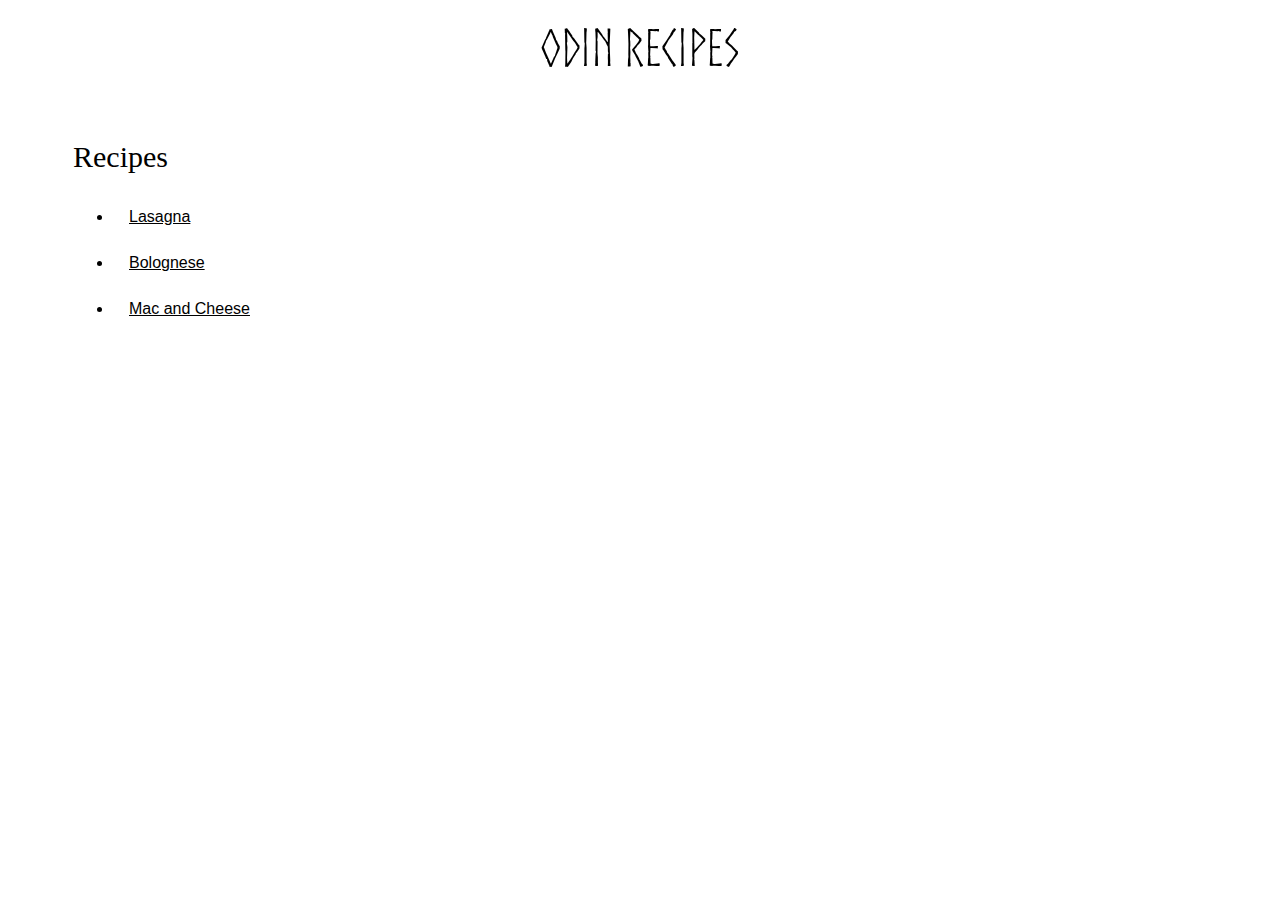
<file: index.html>
<!DOCTYPE html>
<html lang="en">
<head>
    <meta charset="UTF-8">
    <meta name="viewport" content="width=device-width, initial-scale=1.0">
    <title>Odin Recipes</title>
    <link rel="stylesheet" href="styles.css">
</head>
<body>
    <div>
        <h1 id="header">Odin Recipes</h1>
    </div>

    <div class="content">
        <h1 id="subheader">Recipes</h1>

    
    <!-- <img src="odin-icon-22b41941.svg" alt="Odin icon"> -->
    <ul>
        <li><a class="recipe" href="recipes/lasagna.html" target="_blank" rel="noopener noreferrer">Lasagna</a></li>
        <li><a class="recipe" href="recipes/bolognese.html" target="_blank" rel="noopener noreferrer">Bolognese</a></li>
        <li><a class="recipe" href="recipes/mac-and-cheese.html" target="_blank" rel="noopener noreferrer">Mac and Cheese</a></li>
    </ul>
    </div>
    
</body>
</html>
</file>
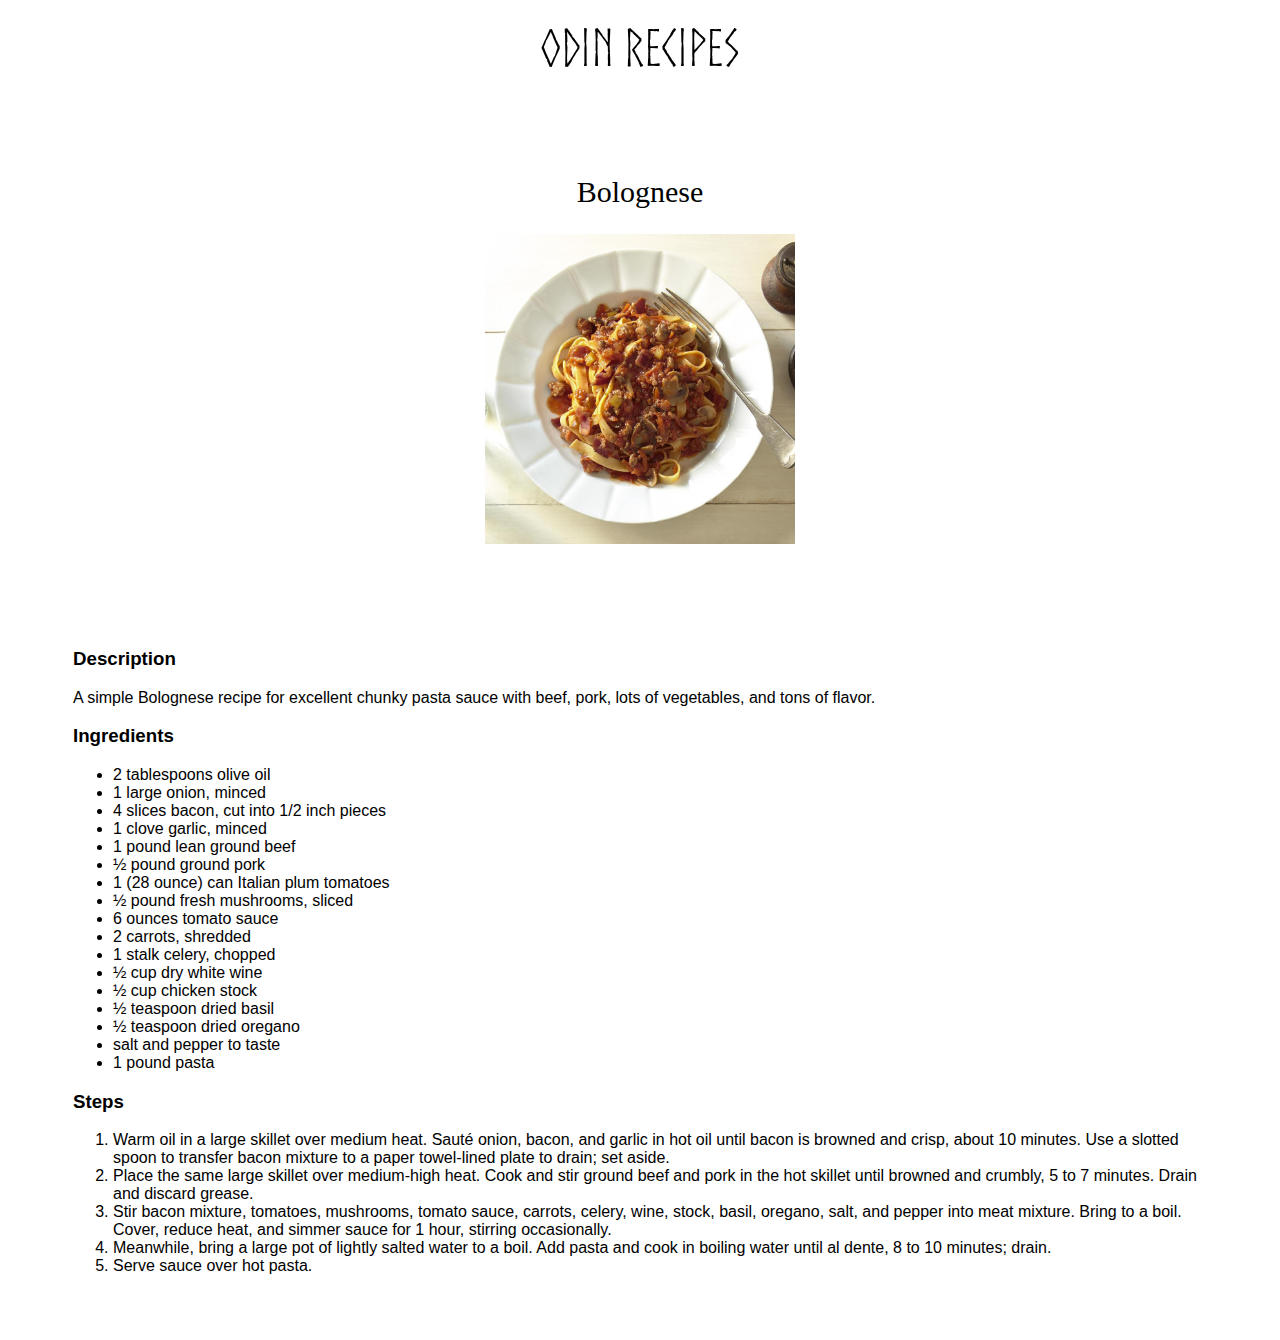
<file: recipes/bolognese.html>
<!DOCTYPE html>
<html lang="en">
<head>
    <meta charset="UTF-8">
    <meta name="viewport" content="width=device-width, initial-scale=1.0">
    <title>Bolognese</title>
    <link rel="stylesheet" href="../styles.css">

</head>
<body>
    
    <div>
        <h1 id="header">Odin Recipes</h1>
    </div>

    <div class="content">
        <div class="food">
            <h2 id="subheader">Bolognese</h2>
            <img src="../images/bolognese.jpg" height="310" width="310">
        </div>

    
        <h3>Description</h3>
        <p>A simple Bolognese recipe for excellent chunky pasta sauce with beef, pork, lots of vegetables, and tons of flavor.</p>
    
        <h3>Ingredients</h3>
        <ul>
            <li>2 tablespoons olive oil</li>
    
            <li>1 large onion, minced</li>
                
            <li>4 slices bacon, cut into 1/2 inch pieces</li>
                
            <li>1 clove garlic, minced</li>
                
            <li>1 pound lean ground beef</li>
                
            <li>½ pound ground pork</li>
                
            <li>1 (28 ounce) can Italian plum tomatoes</li>
                
            <li>½ pound fresh mushrooms, sliced</li>
                
            <li>6 ounces tomato sauce</li>
                
            <li>2 carrots, shredded</li>
                
            <li>1 stalk celery, chopped</li>
                
            <li>½ cup dry white wine</li>
                
            <li>½ cup chicken stock</li>
                
            <li>½ teaspoon dried basil</li>
                
            <li>½ teaspoon dried oregano</li>
                
            <li>salt and pepper to taste</li>
                
            <li>1 pound pasta</li>
        </ul>
    
        <h3>Steps</h3>
        <ol>
            <li>Warm oil in a large skillet over medium heat. Sauté onion, bacon, and garlic in hot oil until bacon is browned and crisp, about 10 minutes. Use a slotted spoon to transfer bacon mixture to a paper towel-lined plate to drain; set aside.</li>
            <li>Place the same large skillet over medium-high heat. Cook and stir ground beef and pork in the hot skillet until browned and crumbly, 5 to 7 minutes. Drain and discard grease.</li>
            <li>Stir bacon mixture, tomatoes, mushrooms, tomato sauce, carrots, celery, wine, stock, basil, oregano, salt, and pepper into meat mixture. Bring to a boil. Cover, reduce heat, and simmer sauce for 1 hour, stirring occasionally.</li>
            <li>Meanwhile, bring a large pot of lightly salted water to a boil. Add pasta and cook in boiling water until al dente, 8 to 10 minutes; drain.</li>
            <li>Serve sauce over hot pasta.</li>
        </ol>
    </div>
    
    
</body>
</html>
</file>
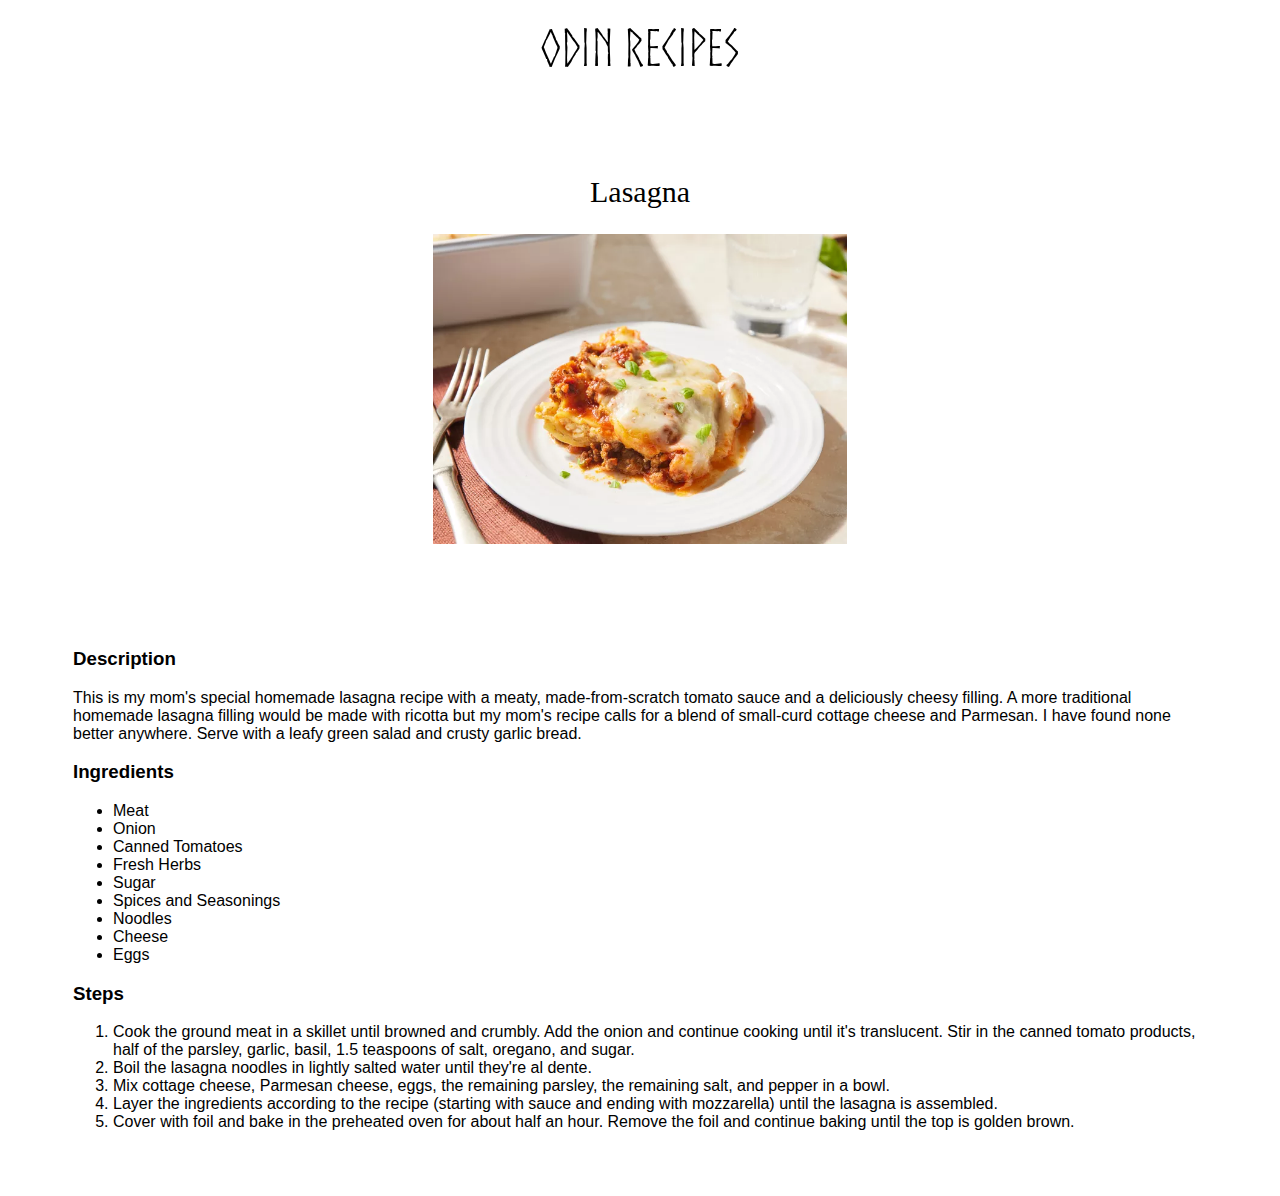
<file: recipes/lasagna.html>
<!DOCTYPE html>
<html lang="en">
<head>
    <meta charset="UTF-8">
    <meta name="viewport" content="width=device-width, initial-scale=1.0">
    <title>Lasagna</title>
    <link rel="stylesheet" href="../styles.css">

</head>
<body>
    
    <div>
        <h1 id="header">Odin Recipes</h1>
    </div>

    <div class="content">
        <div class="food"> 
            <h2 id="subheader">Lasagna</h2>
            <img src="../images/lasagna.jpg" height="310" width="310">
        </div>
        

        <h3>Description</h3>
        <p>This is my mom's special homemade lasagna recipe with a meaty, made-from-scratch tomato sauce and a deliciously cheesy filling. A more traditional homemade lasagna filling would be made with ricotta but my mom's recipe calls for a blend of small-curd cottage cheese and Parmesan. I have found none better anywhere. Serve with a leafy green salad and crusty garlic bread.</p>

        <h3>Ingredients</h3>
        <ul>
            <li>Meat</li>

            <li>Onion</li>
                
            <li>Canned Tomatoes</li>
                
            <li>Fresh Herbs</li>
                
            <li>Sugar</li>
                
            <li>Spices and Seasonings</li>

            <li>Noodles</li>

            <li>Cheese</li>

            <li>Eggs</li>

        </ul>

        <h3>Steps</h3>
        <ol>
            <li>Cook the ground meat in a skillet until browned and crumbly. Add the onion and continue cooking until it's translucent. Stir in the canned tomato products, half of the parsley, garlic, basil, 1.5 teaspoons of salt, oregano, and sugar.</li>
            <li>Boil the lasagna noodles in lightly salted water until they're al dente.</li>
            <li>Mix cottage cheese, Parmesan cheese, eggs, the remaining parsley, the remaining salt, and pepper in a bowl.</li>
            <li>Layer the ingredients according to the recipe (starting with sauce and ending with mozzarella) until the lasagna is assembled.</li>
            <li>Cover with foil and bake in the preheated oven for about half an hour. Remove the foil and continue baking until the top is golden brown.</li>
        </ol>
    </div>
    

</body>
</html>
</file>
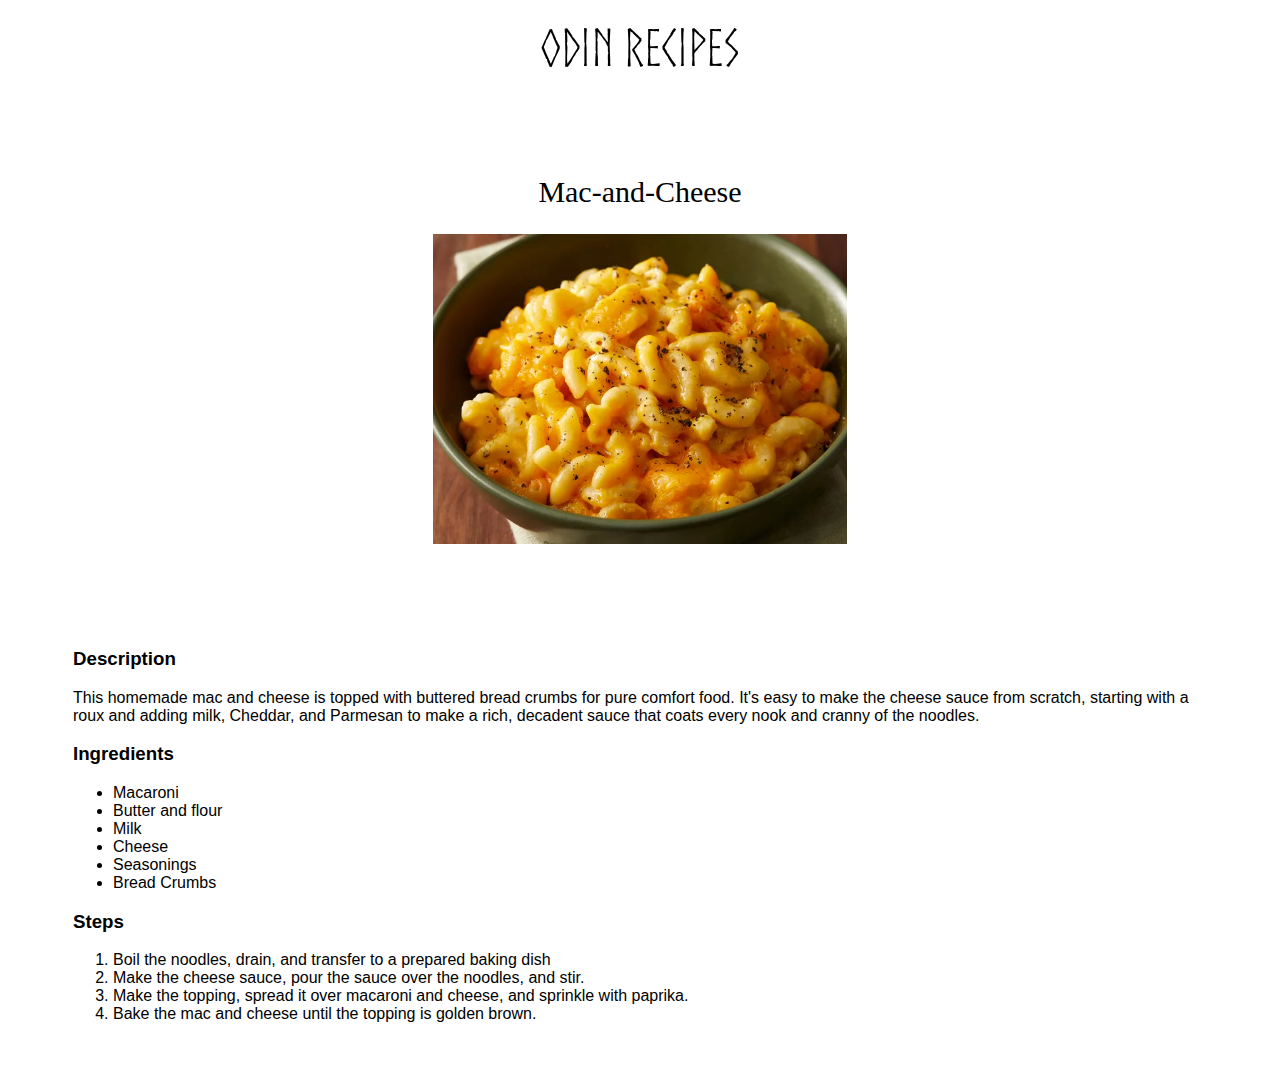
<file: recipes/mac-and-cheese.html>
<!DOCTYPE html>
<html lang="en">
<head>
    <meta charset="UTF-8">
    <meta name="viewport" content="width=device-width, initial-scale=1.0">
    <title>Mac-and-Cheese</title>
    <link rel="stylesheet" href="../styles.css">

</head>
<body>
    
    <div>
        <h1 id="header">Odin Recipes</h1>
    </div>

    <div class="content"> 
        <div class="food">
            <h2 id="subheader">Mac-and-Cheese</h2>
            <img src="../images/mac-and-cheese.jpg" height="310" width="310">
        </div>
        
    
        <h3>Description</h3>
        <p>This homemade mac and cheese is topped with buttered bread crumbs for pure comfort food. It's easy to make the cheese sauce from scratch, starting with a roux and adding milk, Cheddar, and Parmesan to make a rich, decadent sauce that coats every nook and cranny of the noodles.</p>
    
        <h3>Ingredients</h3>
        <ul>
            <li>Macaroni</li>
    
            <li>Butter and flour</li>
                
            <li>Milk</li>
                
            <li>Cheese</li>
                
            <li>Seasonings</li>
                
            <li>Bread Crumbs</li>
                
        </ul>
    
        <h3>Steps</h3>
        <ol>
            <li>Boil the noodles, drain, and transfer to a prepared baking dish</li>
            <li>Make the cheese sauce, pour the sauce over the noodles, and stir.</li>
            <li>Make the topping, spread it over macaroni and cheese, and sprinkle with paprika.</li>
            <li>Bake the mac and cheese until the topping is golden brown.</li>
        </ol>
    </div>
    

</body>
</html>
</file>
<file: styles.css>
* {
    font-family:Arial, Helvetica, sans-serif;
    font-weight: 250;
}



#header {
    text-align: center;
    font-family: "Norse";
    color: black;
    font-size: 50px;
    width: 400px;
    margin: 20px auto;
}

#subheader{
    font-family:Cambria, Cochin, Georgia, Times, 'Times New Roman', serif;
    font-weight:300;
    font-size: 30px;
}

.content {
    margin: 65px;
}

.food{
    text-align: center;
    margin: 100px;
}

h3 {
    font-weight: bold;
}

img {
    height: 10000;
    width: auto;

}

.header .ul {
    list-style-type: none;
    margin: 0;
    padding: 0;
    overflow: hidden;
    background-color: #333;
  }
  
.header .ul {
    float: left;
}
  
 li a {
    display: block;
    color: black;
    padding: 14px 16px;
}
  
  /* Change the link color on hover */
li a:hover {
    background-color: lightyellow;
    padding-block: 20px;
}

@font-face {
    font-family: "Norse";
    src: url(resources/Norse.otf);
    
}
</file>
